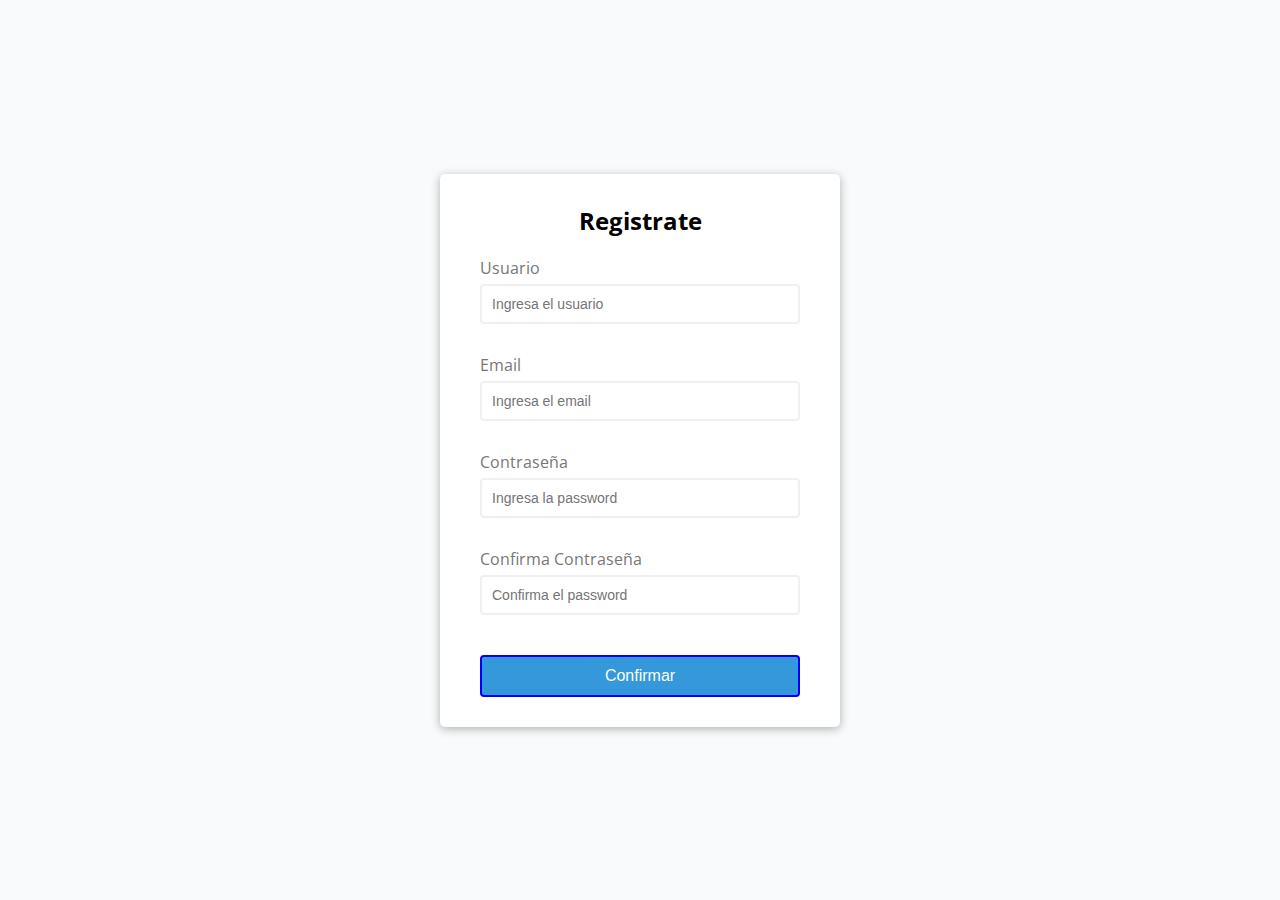
<file: index.html>
<!DOCTYPE html>
<html lang="en">

<head>
    <meta charset="UTF-8">
    <meta http-equiv="X-UA-Compatible" content="IE=edge">
    <meta name="viewport" content="width=device-width, initial-scale=1.0">
    <link rel="stylesheet" href="style.css">
    <title>Registro</title>
</head>

<body>
    <div class="container">
        <form class="form" id="form">
            <h2>Registrate</h2>
            <div class="form-control" >
                <label for="username">Usuario</label>
                <input type="text" id="username" placeholder="Ingresa el usuario">
                <small>Mensaje de error</small>
            </div>
            <div class="form-control">
                <label for="Email">Email</label>
                <input type="text" id="email" placeholder="Ingresa el email">
                <small>Mensaje de error</small>
            </div>
            <div class="form-control">
                <label for="password">Contraseña</label>
                <input type="password" id="password" placeholder="Ingresa la password">
                <small>Mensaje de error</small>
            </div>
            <div class="form-control">
                <label for="password2">Confirma Contraseña</label>
                <input type="password" id="password2" placeholder="Confirma el password">
                <small>Mensaje de error</small>
            </div>
            <button type="submit">Confirmar</button>
        </form>
    </div>
    <script src="script.js"></script>
</body>

</html>
</file>
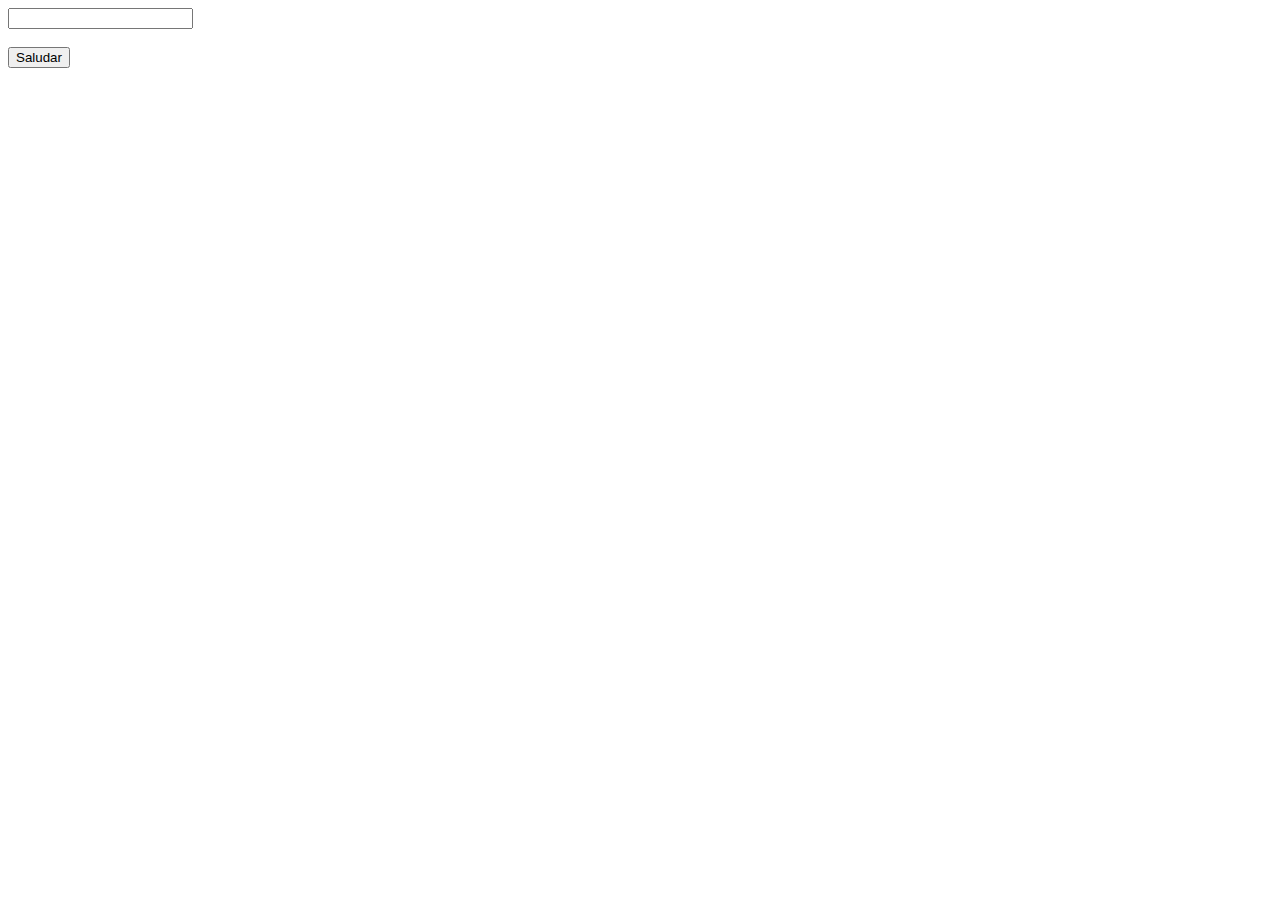
<file: Curso Teorico/clase09.html>
<!DOCTYPE html>
<html lang="en">

<head>
	<meta charset="UTF-8">
	<title>html magia</title>
	<style>
		.verde {
			color: green;


		}
	</style>
</head>

<body>
	<div id="saludos">
	</div>
	<input type="text" id="entrada"> <br><br>
	<button id='btn'>Saludar</button>
	<p id="cantidades"></p>
	<p id="asistieron"></p>
	<script>
		let cantidadDeSaludos = 0;
		let cantidadDeAsistentes = 0;
		let titulo = document.getElementById('saludo')
		let entradaLoca = document.getElementById('entrada')
		let btn = document.getElementById('btn')
		let contenedor = document.getElementById('saludos')
		let cantidades = document.getElementById('cantidades')
		let asistieron = document.getElementById('asistieron')

		btn.addEventListener('click', function () {
			cantidadDeSaludos++
			let tipo = entradaLoca.value
			if (tipo != '') {
				entradaLoca.value = ''
				let saludito = 'Invitado: ' + tipo
				var sal = document.createElement('h1')
				var txt = document.createTextNode(saludito)
				sal.appendChild(txt)
				contenedor.appendChild(sal)

				if (cantidadDeSaludos > 1) {
					cantidades.innerHTML = "Tenemos " + cantidadDeSaludos + ' invitados.'
				} else {
					cantidades.innerHTML = "Saludamos a " + cantidadDeSaludos + ' invitado.'
				}
			}
		})
		document.addEventListener('click', function (e) {
			if (e.target.localName == 'h1') {
				e.target.innerHTML = e.target.innerHTML + ' Asistió'
				e.target.classList.add('verde')
				cantidadDeAsistentes++
				asistieron.innerHTML = 'Asistieron ' + cantidadDeAsistentes
			}
		})
	</script>
</body>

</html>
</file>
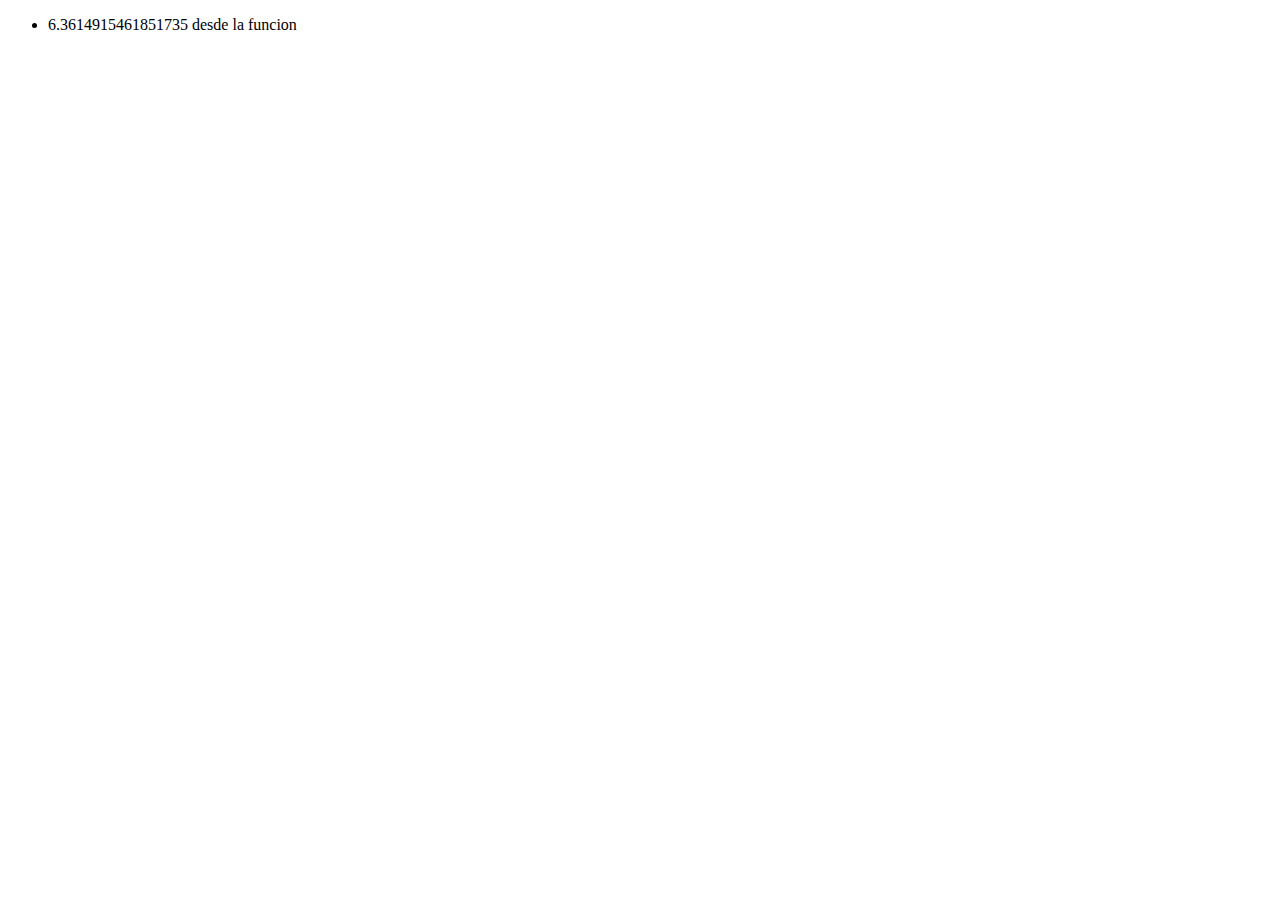
<file: Curso Teorico/clase10.html>
<!DOCTYPE html>
<html lang="en">

<head>
    <meta charset="UTF-8">
    <meta http-equiv="X-UA-Compatible" content="IE=edge">
    <meta name="viewport" content="width=device-width, initial-scale=1.0">
    <title>Document</title>
</head>

<body>
    <ul id='contenedor'>

    </ul>

</body>

<script>

var i= 0

    function cargarNumero(n) {
        var contenedor = document.getElementById('contenedor')
        var li = document.createElement('li')
        var txt = document.createTextNode(n + ' desde la funcion')
        li.appendChild(txt)
        contenedor.appendChild(li)
    }

    // for (let index = 0; index < 100; index++) {
    //         cargarNumero(index+1)
    // }

    while (i <7) {
        i = Math.random()*8
        cargarNumero(i)
        i++
    }
</script>

</html>
</file>
<file: style.css>
@import url('https://fonts.googleapis.com/css2?family=Open+Sans');

:root{
    --success-color: #2ecc71;
    --error-color: #e74c3c;
}

*{
    box-sizing: border-box;
}

body {
    background-color: #f9fafb;
    font-family: 'Open Sans', sans-serif;
    display: flex;
    align-items: center;
    justify-content:center;
    min-height: 100vh;
    margin: 0;
}

.container {
    background-color: #fff;
    border-radius: 5px;
    box-shadow: 0 2px 10px rgba(0, 0, 0, 0.3);
    width: 400px;
}

h2{
    text-align: center;
    margin: 0 0 20px;
}


.form{
    padding: 30px 40px;
}

.form-control{
    margin-bottom: 10px;
    padding-bottom: 20px;
    position: relative;
}

.form-control label {
    color: #777;
    display: block;
    margin-bottom: 5px;
}

.form-control input {
    border: 2px solid #f0f0f0 ;
    border-radius: 4px;
    display: block;
    width: 100%;
    padding: 10px;
    font-size: 14px;
}

.form-control input:focus{
    outline: 0;
    border-color: #777;
}

.form-control.success input{
    border-color: var(--success-color);
}

.form-control.error input{
    border-color: var(--error-color);
}

.form-control small {
    color: var(--error-color);
    position: absolute;
    bottom: 0;
    left: 0;
    visibility: hidden;
}

.form-control.error small{
    visibility: visible;
}

.form button {
    cursor: pointer;
    background-color: #3498db;
    border: 2px solid blue;
    border-radius: 4px;
    display: block;
    color: #fff;
    font-size: 16px;
    padding: 10px;
    margin-top: 20px;   
    width: 100%;
}
</file>
